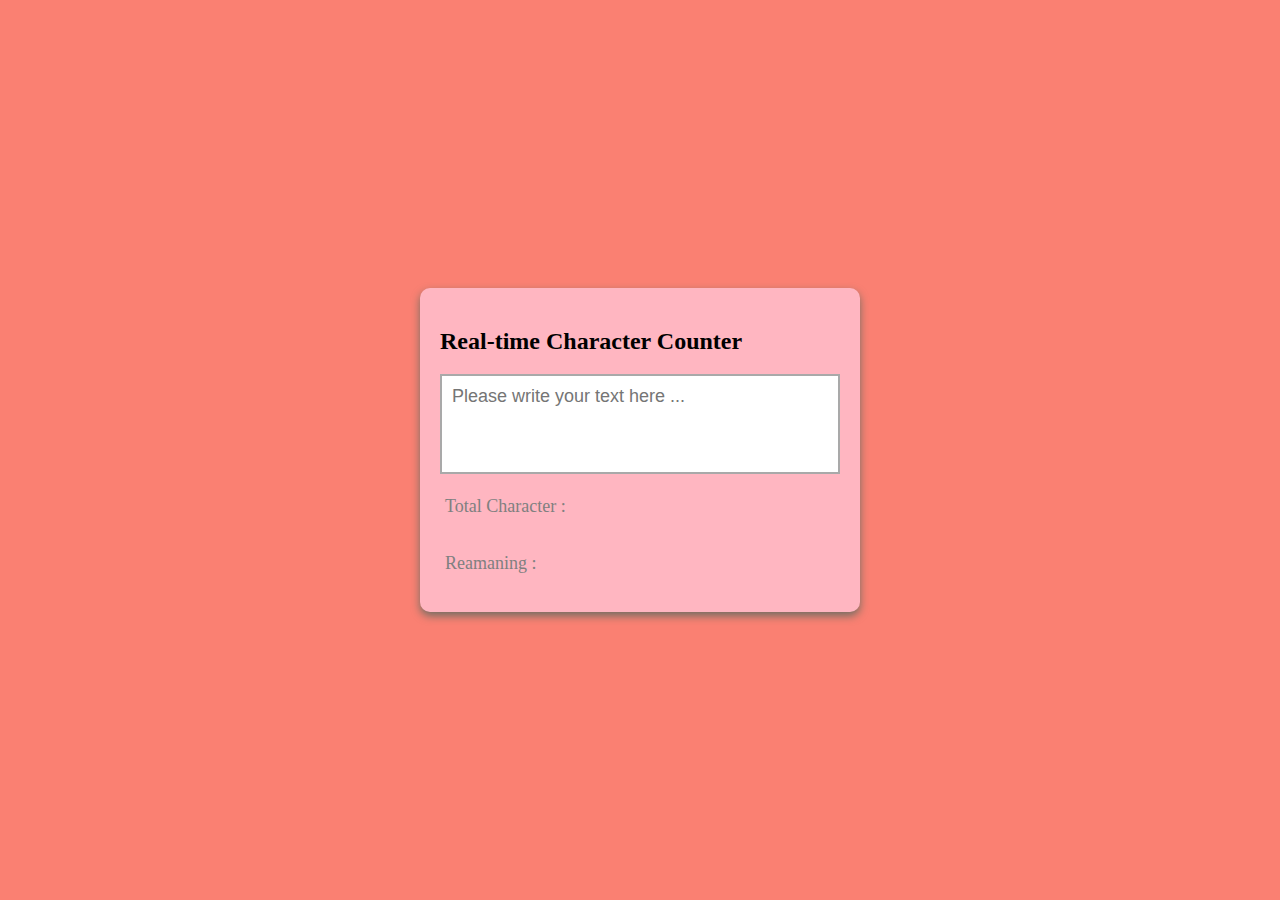
<file: characterCounter/index.html>
<!DOCTYPE html>
<html lang="en">
  <head>
    <meta charset="UTF-8" />
    <meta name="viewport" content="width=device-width, initial-scale=1.0" />
    <link rel="stylesheet" href="style.css">
    <title>Document</title>
  </head>
  <body>
    <div class="container">
      <h2>Real-time Character Counter</h2>
      <textarea
        id="textarea"
        class="textarea"
        placeholder="Please write your text here ..."
        maxlength="100"
      ></textarea>
      <div class="count-container">
        <p>
          Total Character :<span
            class="total-counter"
            id="total-counter"
          ></span>
        </p>
      </div>
      <div class="count-container">
        <p>
          Reamaning :<span
            class="remaining-counter"
            id="remaining-counter"
          ></span>
        </p>
      </div>
    </div>

    <script src="script.js"></script>
  </body>
</html>
</file>
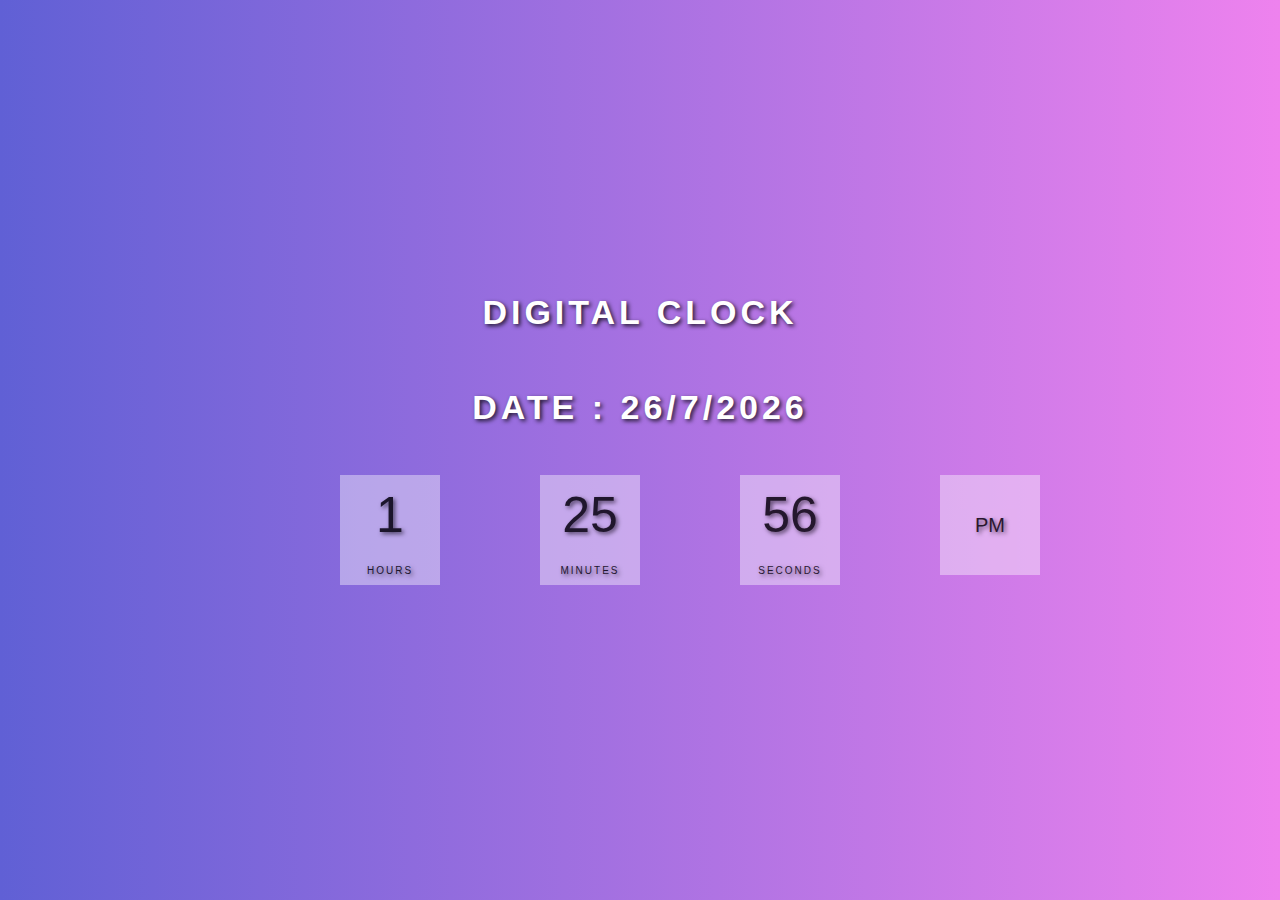
<file: SimpleDigitalClock/index.html>
<!DOCTYPE html>
<html lang="en">
  <head>
    <meta charset="UTF-8" />
    <meta name="viewport" content="width=device-width, initial-scale=1.0" />
    <link rel="stylesheet" href="style.css"/>
    <title>Document</title>
  </head>
  <body>
    <h2>Digital Clock</h2>
    <div class="Date">
      <h2>Date : <span id="date"></span>/<span id="month"></span>/<span id="year"></span></h2>
    </div>
    <div class="clock">
      <div>
        <span id="hour">00</span>
        <span class="Text">Hours</span>
      </div>
      <div>
        <span id="minutes">00</span>
        <span class="Text">Minutes</span>
      </div>
      <div>
        <span id="second">00</span>
        <span class="Text">Seconds</span>
      </div>
      <div>
        <span id="AMPM" >AM</span>
      </div>
    </div>

    <script src="script.js"></script>

  </body>
</html>
</file>
<file: characterCounter/style.css>
body{
    margin: 0;
    display: flex;
    justify-content: center;
    height: 100vh;
    align-items: center;
    background-color: salmon;
    font-family: cursive;
}

.container{
    background-color: lightpink;
    width: 400px;
    margin: 5px;
    padding: 20px;
    border-radius: 10px;
    box-shadow: 0 4px 8px rgba(99, 108, 98, 0.9);
}

.textarea{
    resize: none;
    width: 100%;
    height:100px;
    font-size: 18px;
    font-family: sans-serif;
    padding:10px;
    box-sizing: border-box;
    border: solid 2px darkgray;
}

.count-container{
    display: flex;
    justify-content: space-between;
    padding: 0 5px;
}

.count-container p{
    font-size: 18px;
    color: grey;
}
.total-counter{
    color: slateblue;
}
.remaining-counter{
    color: orangered;
}
</file>
<file: SimpleDigitalClock/style.css>
body {
    margin: 0;
    font-family:sans-serif ;
    display: flex;
    flex-direction: column;
    align-items: center;
    height: 100vh;
    justify-content: center;
    background-image: linear-gradient(to right, rgb(96, 96, 213), violet);
    background-size: cover ;
    background-attachment: fixed;
    overflow: hidden;
    color:black;
}
h2{
  text-transform: uppercase;
  letter-spacing: 4px;
  font-size: 34px;
  text-align:center;
  color: white;
  text-shadow: 2px 2px 4px  rgba(0, 0, 0, 0.8);
}
.clock{
display: flex;
}
.clock div{
  margin: 20px 50px 50px 50px;
}
.clock span{
  width: 100px;
  height: 80px;
  opacity: 0.8;
  display: flex;
  justify-content: center;
  align-items: center;
  font-size: 50px;
  text-shadow: 2px 2px 4px  rgba(0,0,0,0.7);
  background-color: rgba(255, 255, 255, 0.5); 
}
.clock .Text{
  height: 30px;
  font-size: 10px;
  text-transform: uppercase;
  letter-spacing: 2px;
  background-color: rgba(255, 255, 255, 0.5); 
  opacity: 0.8;
}
.clock #AMPM{
  position: absolute;
  width: 100px;
  height: 100px;
  font-size: 20px;
}
</file>
